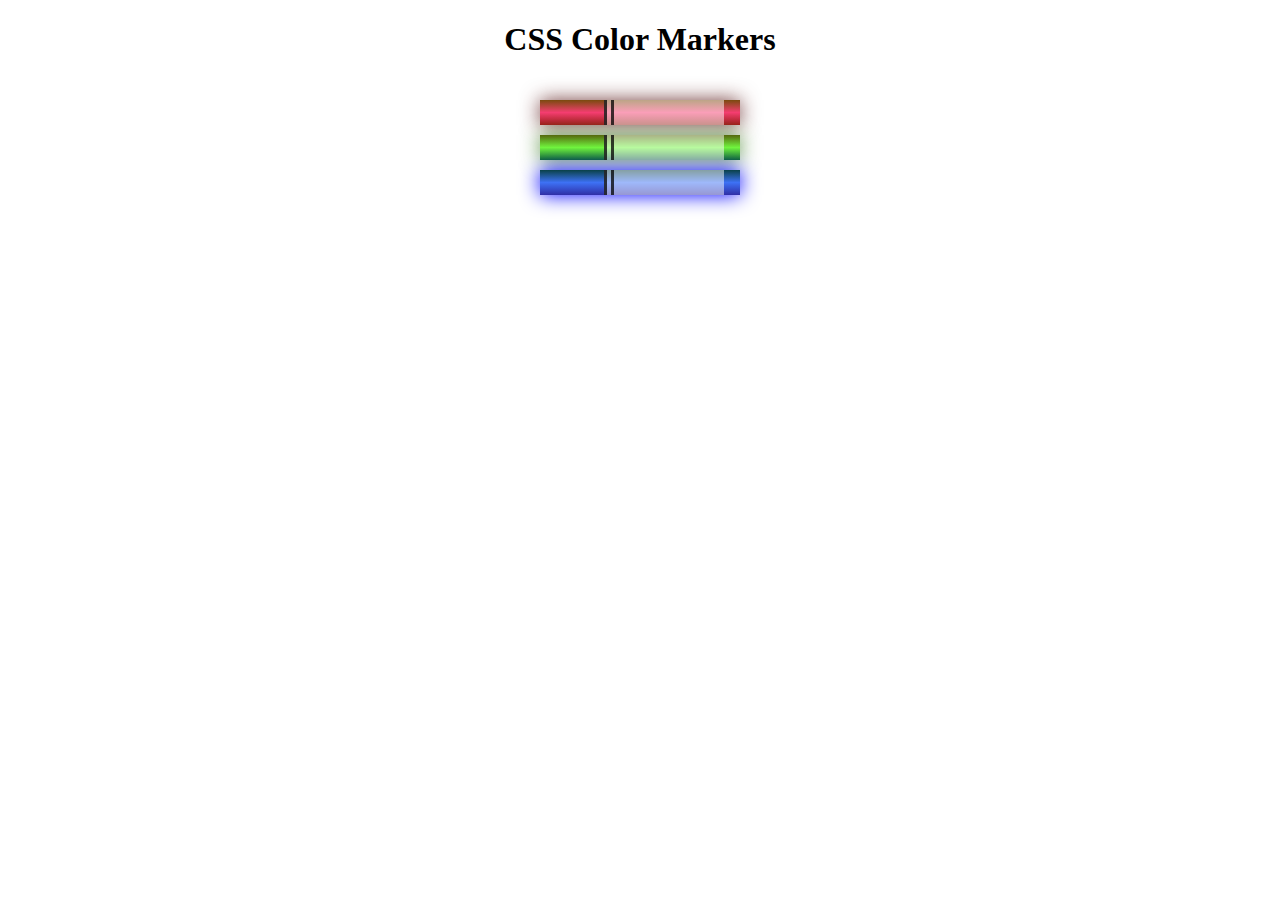
<file: Stage 001/CSS Color Markers/index.html>
<!DOCTYPE html>
<html lang="en">
  <head>
    <meta charset="utf-8" />
    <meta name="viewport" content="width=device-width, initial-scale=1.0" />
    <title>Colored Markers</title>
    <link rel="stylesheet" href="style.css" />
  </head>
  <body>
    <h1>CSS Color Markers</h1>
    <div class="container">
      <div class="marker red">
        <div class="cap"></div>
        <div class="sleeve"></div>
      </div>
      <div class="marker green">
        <div class="cap"></div>
        <div class="sleeve"></div>
      </div>
      <div class="marker blue">
        <div class="cap"></div>
        <div class="sleeve"></div>
      </div>
    </div>
  </body>
</html>
</file>
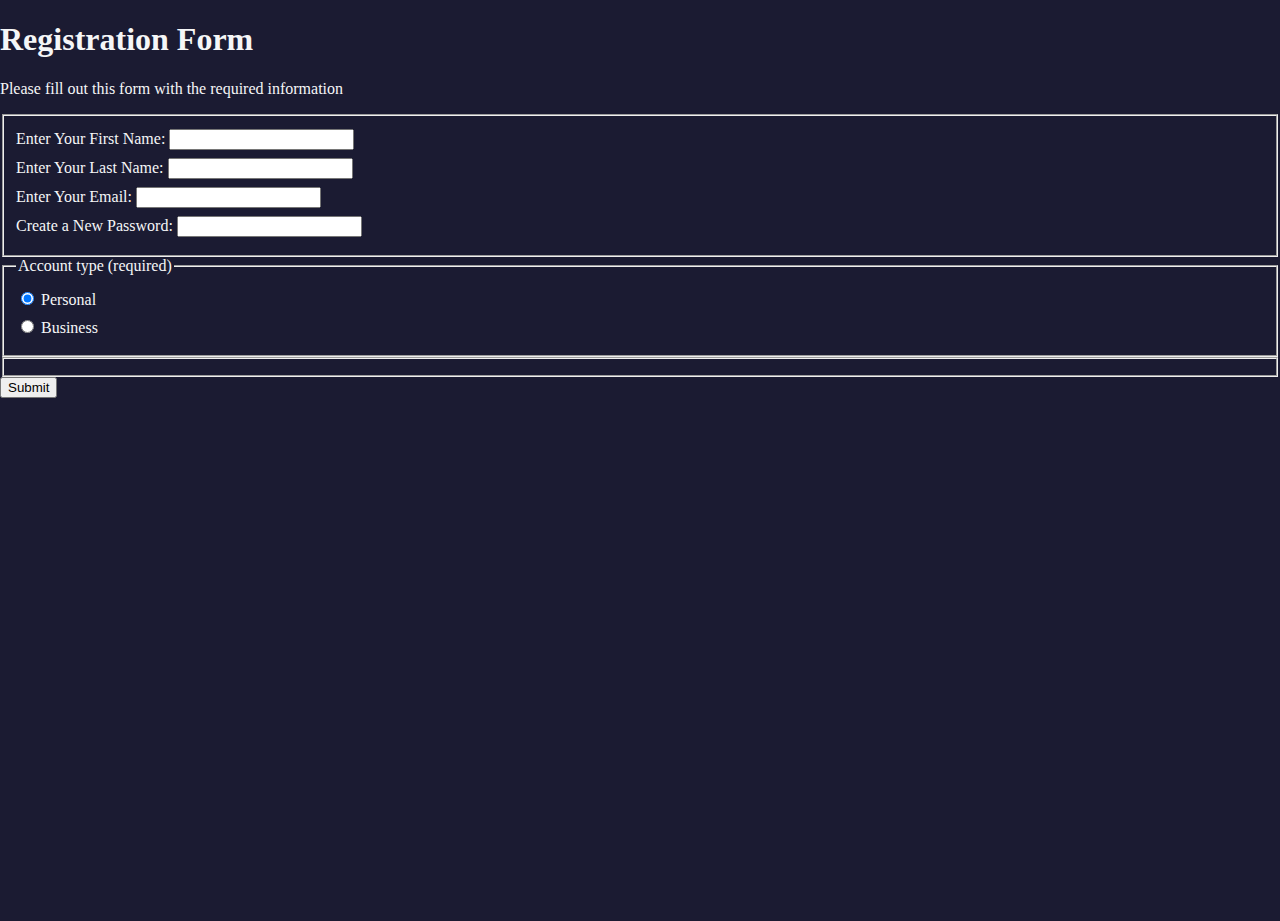
<file: Stage 001/Registration Form/index.html>
<!DOCTYPE html>
<html lang="en">
  <head>
    <meta charset="UTF-8" />
    <title>Registration Form</title>
    <link rel="stylesheet" href="styles.css" />
  </head>
  <body>
    <h1>Registration Form</h1>
    <p>Please fill out this form with the required information</p>
    <form method="post" action="https://register-demo.freecodecamp.org">
      <fieldset>
        <label for="first-name"
          >Enter Your First Name: <input id="first-name" type="text" required
        /></label>
        <label for="last-name"
          >Enter Your Last Name: <input id="last-name" type="text" required
        /></label>
        <label for="email"
          >Enter Your Email: <input id="email" type="email" required
        /></label>
        <label for="new-password"
          >Create a New Password:
          <input
            id="new-password"
            type="password"
            pattern="[a-z0-5]{8,}"
            required
        /></label>
      </fieldset>
      <fieldset>
        <legend>Account type (required)</legend>
        <label for="personal-account"
          ><input
            id="personal-account"
            type="radio"
            name="account-type"
            for="personal-account"
            checked
          />
          Personal</label
        >
        <label for="business-account"
          ><input id="business-account" type="radio" name="account-type" />
          Business</label
        >
      </fieldset>
      <fieldset></fieldset>
      <input type="submit" value="Submit" />
    </form>
  </body>
</html>
</file>
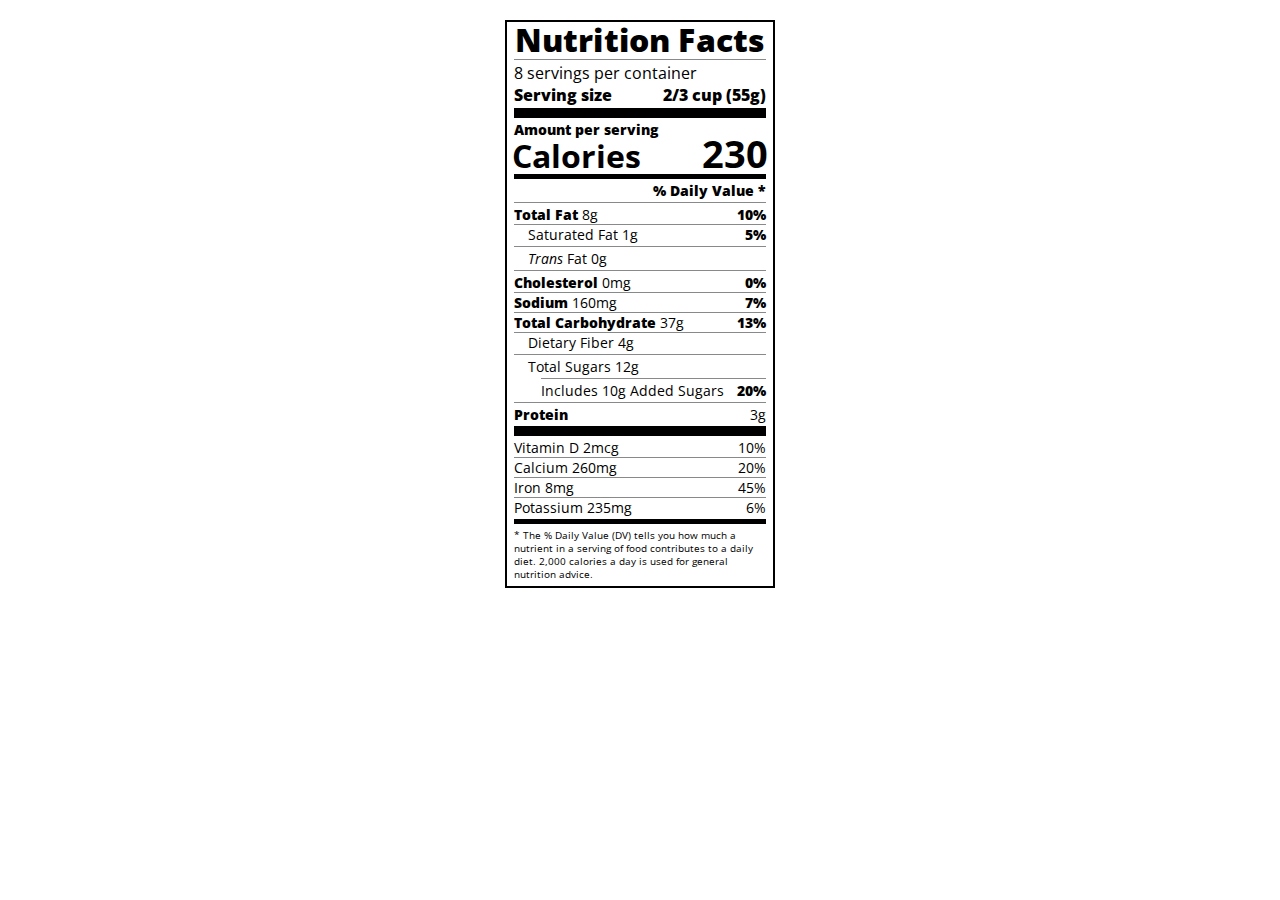
<file: Stage 002/Nutritional Label/index.html>
<!DOCTYPE html>
<html lang="en">

<head>
  <meta charset="UTF-8">
  <title>Nutrition Label</title>
  <link href="https://fonts.googleapis.com/css?family=Open+Sans:400,700,800" rel="stylesheet">
  <link href="style.css" rel="stylesheet">
</head>

<body>
  <div class="label">
    <header>
      <h1 class="bold">Nutrition Facts</h1>
      <div class="divider"></div>
      <p>8 servings per container</p>
      <p class="bold">Serving size <span>2/3 cup (55g)</span></p>
    </header>
    <div class="divider large"></div>
    <div class="calories-info">
      <div class="left-container">
        <h2 class="bold small-text">Amount per serving</h2>
        <p>Calories</p>
      </div>
      <span>230</span>
    </div>
    <div class="divider medium"></div>
    <div class="daily-value small-text">
      <p class="bold right no-divider">% Daily Value *</p>
      <div class="divider"></div>
      <p><span><span class="bold">Total Fat</span> 8g</span> <span class="bold">10%</span></p>
      <p class="indent no-divider">Saturated Fat 1g <span class="bold">5%</span></p>
      <div class="divider"></div>
      <p class="indent no-divider"><span><i>Trans</i> Fat 0g</span></p>
      <div class="divider"></div>
      <p><span><span class="bold">Cholesterol</span> 0mg</span> <span class="bold">0%</span></p>
      <p><span><span class="bold">Sodium</span> 160mg</span> <span class="bold">7%</span></p>
      <p><span><span class="bold">Total Carbohydrate</span> 37g</span> <span class="bold">13%</span></p>
      <p class="indent no-divider">Dietary Fiber 4g</p>
      <div class="divider"></div>
      <p class="indent no-divider">Total Sugars 12g</p>
      <div class="divider double-indent"></div>
      <p class="double-indent no-divider">Includes 10g Added Sugars <span class="bold">20%</span>
      <div class="divider"></div>
      <p class="no-divider"><span class="bold">Protein</span> 3g</p>
      <div class="divider large"></div>
      <p>Vitamin D 2mcg <span>10%</span></p>
      <p>Calcium 260mg <span>20%</span></p>
      <p>Iron 8mg <span>45%</span></p>
      <p class="no-divider">Potassium 235mg <span>6%</span></p>
    </div>
    <div class="divider medium"></div>
    <p class="note">* The % Daily Value (DV) tells you how much a nutrient in a serving of food contributes to a daily
      diet. 2,000 calories a day is used for general nutrition advice.</p>
  </div>
</body>
</html>
</file>
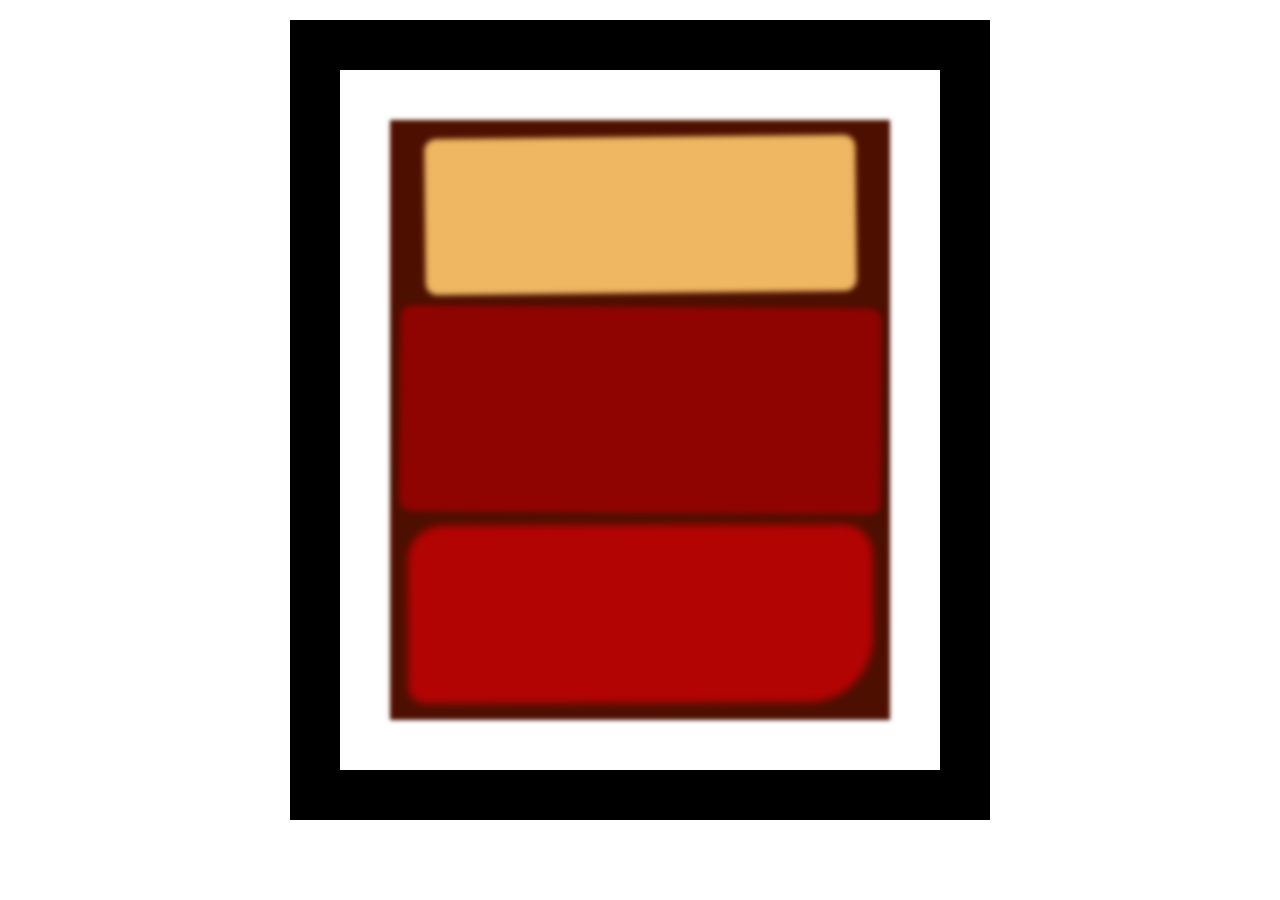
<file: Stage 002/Rothko Painting/index.html>
<!DOCTYPE html>
<html lang="en">
  <head>
    <meta charset="UTF-8" />
    <title>Rothko Painting</title>
    <link href="styles.css" rel="stylesheet" />
  </head>
  <body>
    <div class="frame">
      <div class="canvas">
        <div class="one"></div>
        <div class="two"></div>
        <div class="three"></div>
      </div>
    </div>
  </body>
</html>
</file>
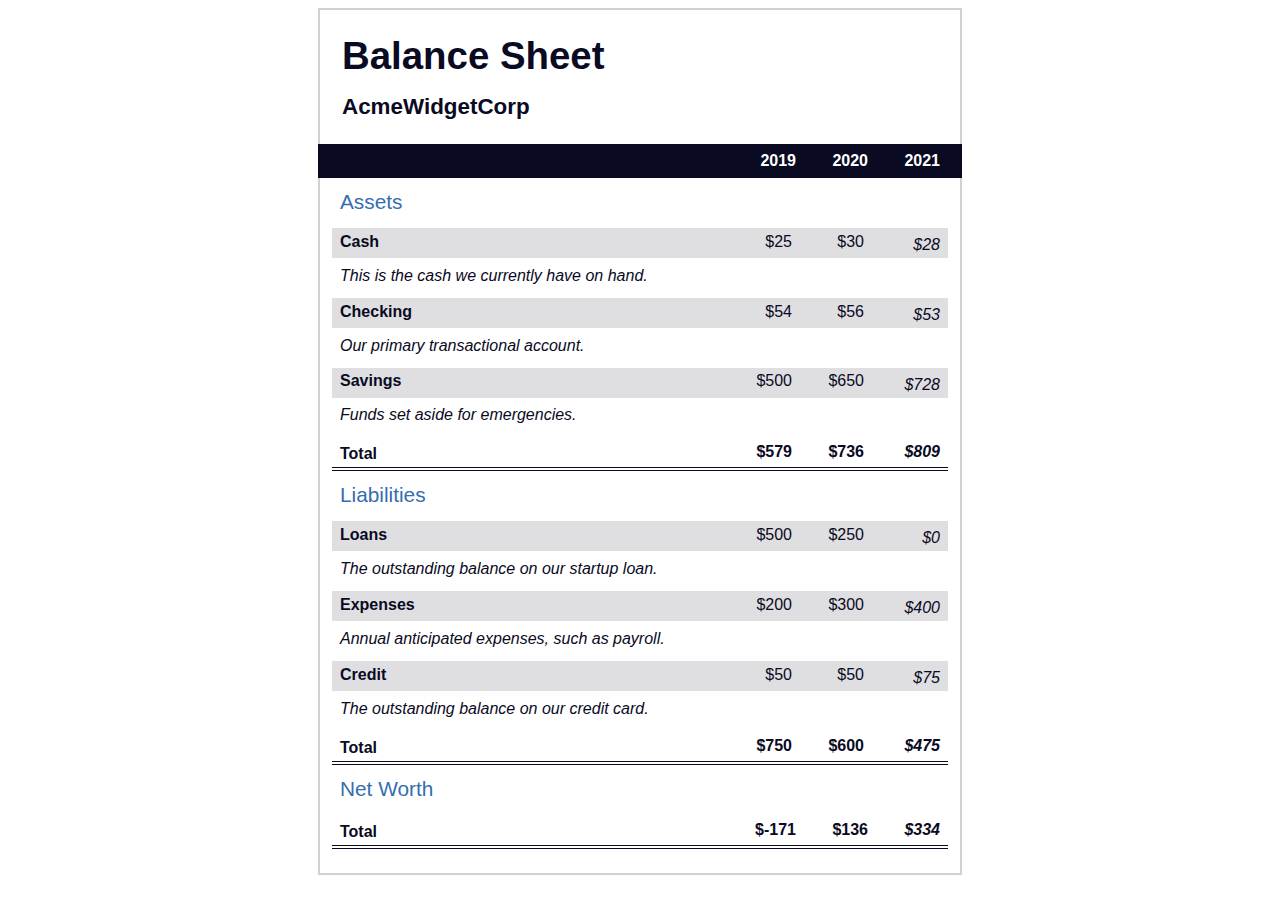
<file: Stage 003/Balance Sheet/index.html>
<!DOCTYPE html>
<html lang="en">
  <head>
    <meta charset="UTF-8">
    <meta name="viewport" content="width=device-width, initial-scale=1.0">
    <title>Balance Sheet</title>
    <link rel="stylesheet" href="style.css">
  </head>
  <body>
    <main>
      <section>
        <h1>
          <span class="flex">
            <span>AcmeWidgetCorp</span>
            <span>Balance Sheet</span>
          </span>
        </h1>
        <div id="years" aria-hidden="true">
          <span class="year">2019</span>
          <span class="year">2020</span>
          <span class="year">2021</span>
        </div>
        <div class="table-wrap">
          <table>
            <caption>Assets</caption>
            <thead>
              <tr>
                <td></td>
                <th><span class="sr-only year">2019</span></th>
                <th><span class="sr-only year">2020</span></th>
                <th class="current"><span class="sr-only year">2021</span></th>
              </tr>
            </thead>
            <tbody>
              <tr class="data">
                <th>Cash <span class="description">This is the cash we currently have on hand.</span></th>
                <td>$25</td>
                <td>$30</td>
                <td class="current">$28</td>
              </tr>
              <tr class="data">
                <th>Checking <span class="description">Our primary transactional account.</span></th>
                <td>$54</td>
                <td>$56</td>
                <td class="current">$53</td>
              </tr>
              <tr class="data">
                <th>Savings <span class="description">Funds set aside for emergencies.</span></th>
                <td>$500</td>
                <td>$650</td>
                <td class="current">$728</td>
              </tr>
              <tr class="total">
                <th>Total <span class="sr-only">Assets</span></th>
                <td>$579</td>
                <td>$736</td>
                <td class="current">$809</td>
              </tr>
            </tbody>
          </table>
          <table>
            <caption>Liabilities</caption>
            <thead>
              <tr>
              <td></td>
              <th><span class="sr-only">2019</span></th>
              <th><span class="sr-only">2020</span></th>
              <th><span class="sr-only">2021</span></th>
              </tr>
            </thead>
            <tbody>
              <tr class="data">
                <th>Loans <span class="description">The outstanding balance on our startup loan.</span></th>
                <td>$500</td>
                <td>$250</td>
                <td class="current">$0</td>
              </tr>
              <tr class="data">
                <th>Expenses <span class="description">Annual anticipated expenses, such as payroll.</span></th>
                <td>$200</td>
                <td>$300</td>
                <td class="current">$400</td>
              </tr>
              <tr class="data">
                <th>Credit <span class="description">The outstanding balance on our credit card.</span></th>
                <td>$50</td>
                <td>$50</td>
                <td class="current">$75</td>
              </tr>
              <tr class="total">
                <th>Total <span class="sr-only">Liabilities</span></th>
                <td>$750</td>
                <td>$600</td>
                <td class="current">$475</td>
              </tr>
            </tbody>
          </table>
          <table>
            <caption>Net Worth</caption>
            <thead>
              <tr>
              <td></td>
              <th><span class="sr-only">2019</span></th>
              <th><span class="sr-only">2020</span></th>
              <th><span class="sr-only">2021</span></th>
              </tr>
            </thead>
            <tbody>
              <tr class="total">
                <th>Total <span class="sr-only">Net Worth</span></th>
                <td>$-171</td>
                <td>$136</td>
                <td class="current">$334</td>
              </tr>
            </tbody>
          </table>
        </div>
      </section>
    </main>
  </body>
</html>
</file>
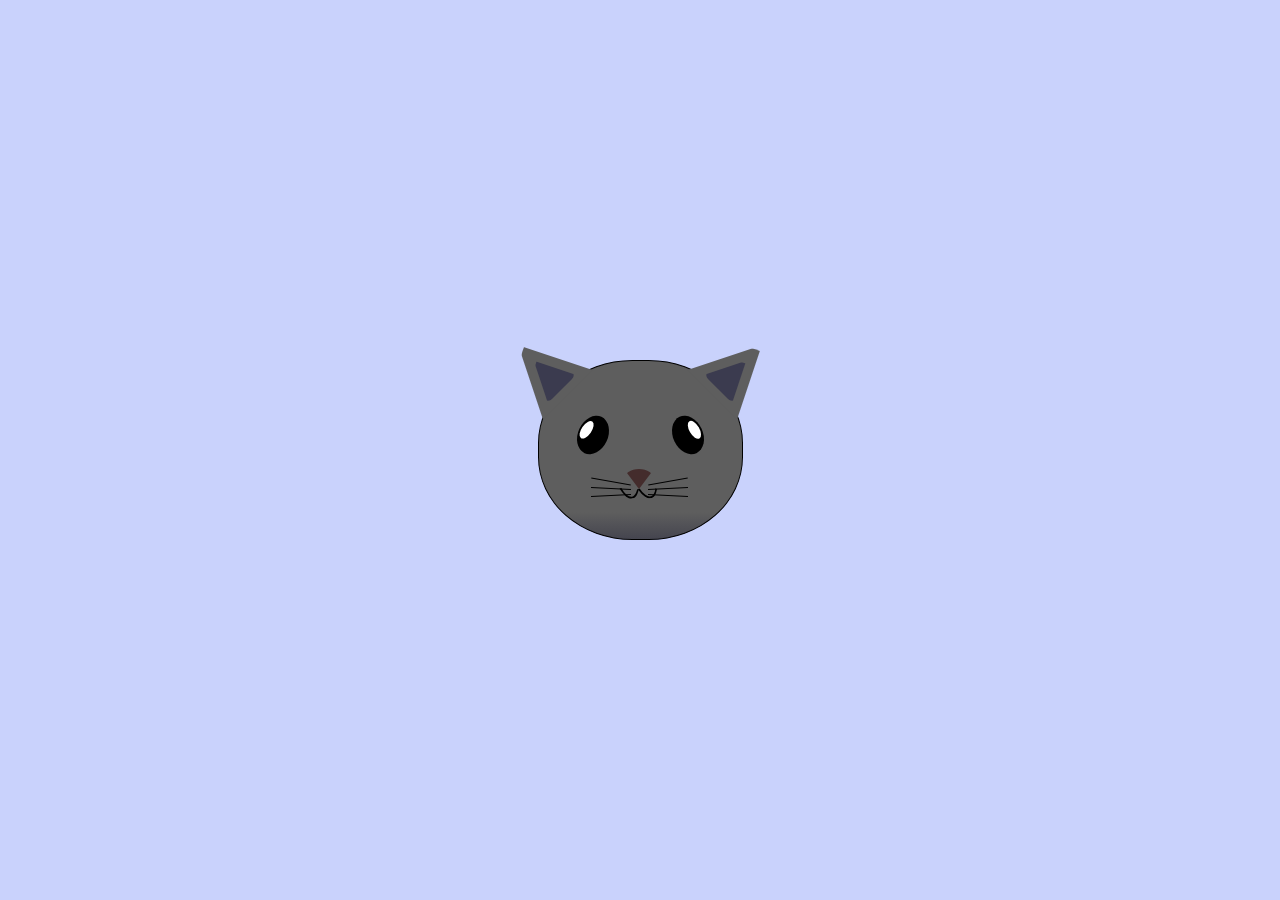
<file: Stage 003/Cat Painting/index.html>
<!DOCTYPE html>
<html lang="en">
  <head>
    <meta charset="UTF-8" />
    <title>fCC Cat Painting</title>
    <link rel="stylesheet" href="style.css" />
  </head>
  <body>
    <main>
      <div class="cat-head">
        <div class="cat-ears">
          <div class="cat-left-ear">
            <div class="cat-left-inner-ear"></div>
          </div>
          <div class="cat-right-ear">
            <div class="cat-right-inner-ear"></div>
          </div>
        </div>

        <div class="cat-eyes">
          <div class="cat-left-eye">
            <div class="cat-left-inner-eye"></div>
          </div>
          <div class="cat-right-eye">
            <div class="cat-right-inner-eye"></div>
          </div>
        </div>

        <div class="cat-nose"></div>

        <div class="cat-mouth">
          <div class="cat-mouth-line-left"></div>
          <div class="cat-mouth-line-right"></div>
        </div>

        <div class="cat-whiskers">
          <div class="cat-whiskers-left">
            <div class="cat-whisker-left-top"></div>
            <div class="cat-whisker-left-middle"></div>
            <div class="cat-whisker-left-bottom"></div>
          </div>
          <div class="cat-whiskers-right">
            <div class="cat-whisker-right-top"></div>
            <div class="cat-whisker-right-middle"></div>
            <div class="cat-whisker-right-bottom"></div>
          </div>
        </div>
      </div>
    </main>
  </body>
</html>
</file>
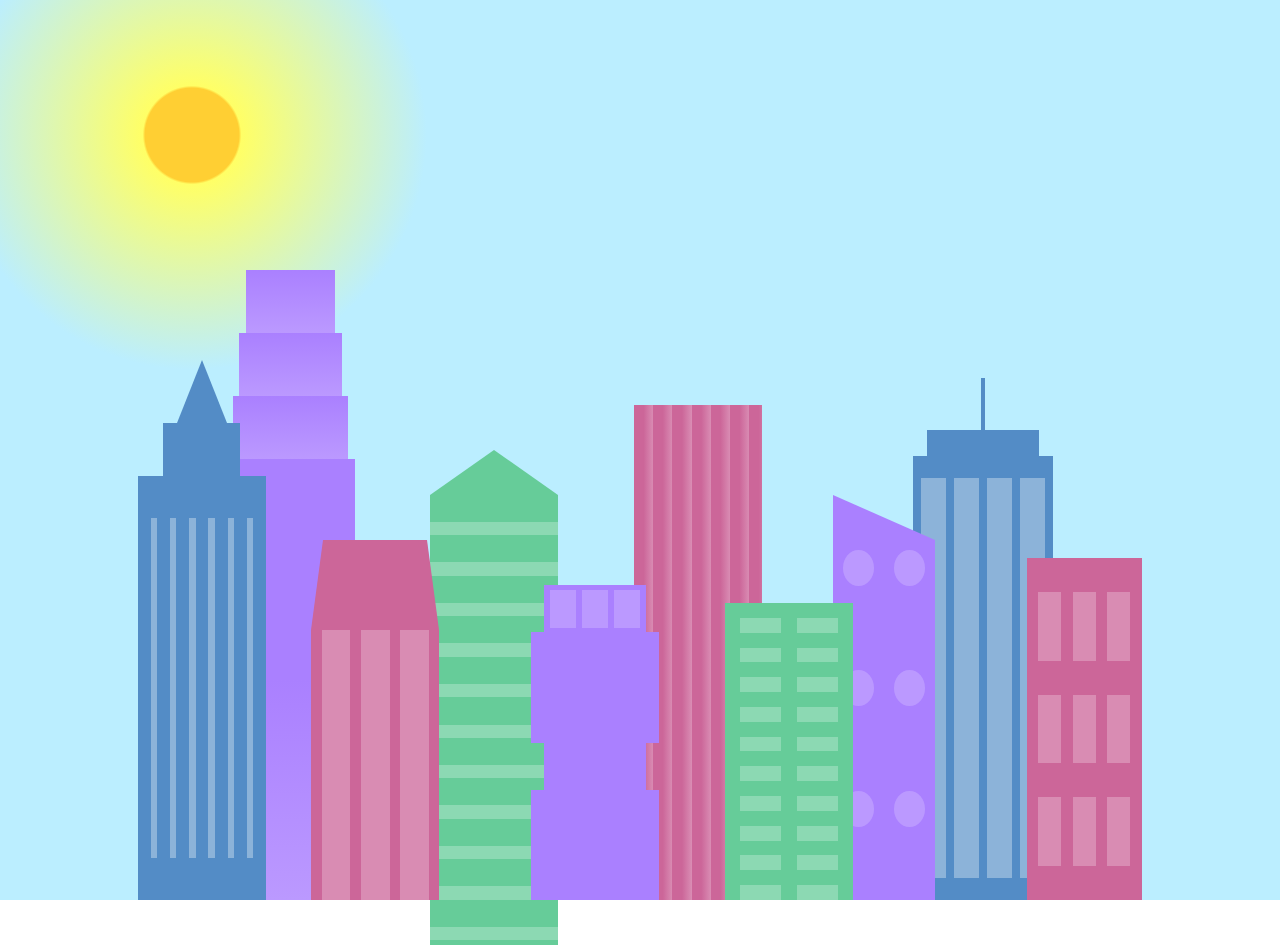
<file: Stage 004/City Skyline/index.html>
<!DOCTYPE html>
<html lang="en">    
  <head>
    <meta charset="UTF-8">
    <title>City Skyline</title>
    <link href="style.css" rel="stylesheet" />   
  </head>

  <body>
    <div class="background-buildings sky">
      <div></div>
      <div></div>
      <div class="bb1 building-wrap">
        <div class="bb1a bb1-window"></div>
        <div class="bb1b bb1-window"></div>
        <div class="bb1c bb1-window"></div>
        <div class="bb1d"></div>
      </div>
      <div class="bb2">
        <div class="bb2a"></div>
        <div class="bb2b"></div>
      </div>
      <div class="bb3"></div>
      <div></div>
      <div class="bb4 building-wrap">
        <div class="bb4a"></div>
        <div class="bb4b"></div>
        <div class="bb4c window-wrap">
          <div class="bb4-window"></div>
          <div class="bb4-window"></div>
          <div class="bb4-window"></div>
          <div class="bb4-window"></div>
        </div>
      </div>
      <div></div>
      <div></div>
    </div>

    <div class="foreground-buildings">
      <div></div>
      <div></div>
      <div class="fb1 building-wrap">
        <div class="fb1a"></div>
        <div class="fb1b"></div>
        <div class="fb1c"></div>
      </div>
      <div class="fb2">
        <div class="fb2a"></div>
        <div class="fb2b window-wrap">
          <div class="fb2-window"></div>
          <div class="fb2-window"></div>
          <div class="fb2-window"></div>
        </div>
      </div>
      <div></div>
      <div class="fb3 building-wrap">
        <div class="fb3a window-wrap">
          <div class="fb3-window"></div>
          <div class="fb3-window"></div>
          <div class="fb3-window"></div>
        </div>
        <div class="fb3b"></div>
        <div class="fb3a"></div>
        <div class="fb3b"></div>
      </div>
      <div class="fb4">
        <div class="fb4a"></div>
        <div class="fb4b">
          <div class="fb4-window"></div>
          <div class="fb4-window"></div>
          <div class="fb4-window"></div>
          <div class="fb4-window"></div>
          <div class="fb4-window"></div>
          <div class="fb4-window"></div>
        </div>
      </div>
      <div class="fb5"></div>
      <div class="fb6"></div>
      <div></div>
      <div></div>
    </div>
  </body>
</html>
</file>
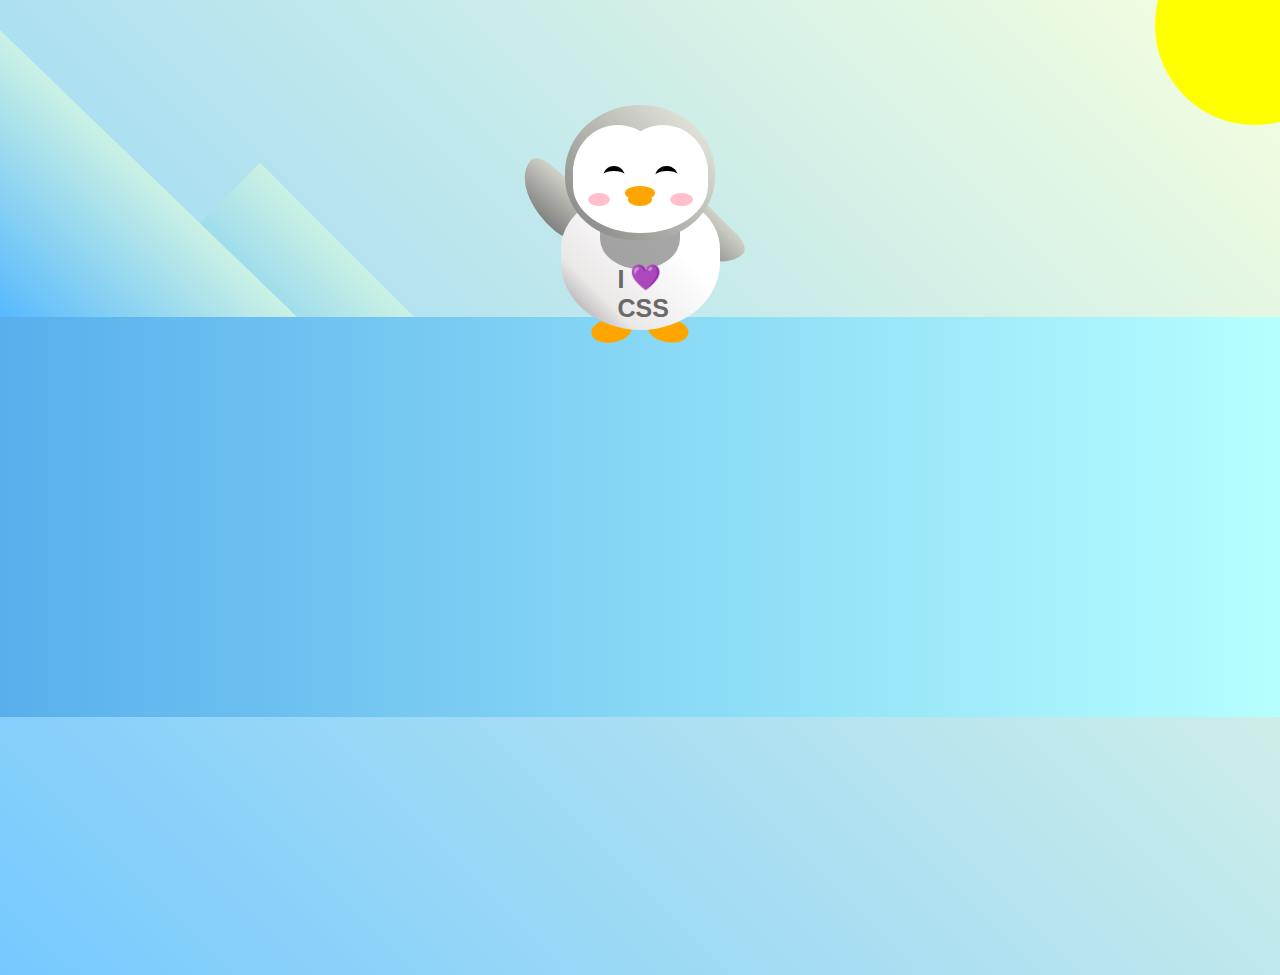
<file: Stage 005/Penguin/index.html>
<!DOCTYPE html>
<html lang="en">
  <head>
    <meta charset="UTF-8" />
    <link rel="stylesheet" href="style.css" />
    <title>Penguin</title>
    <meta name="viewport" content="width=device-width, initial-scale=1.0" />
  </head>

  <body>
    <div class="left-mountain"></div>
    <div class="back-mountain"></div>
    <div class="sun"></div>
    <div class="penguin">
      <div class="penguin-head">
        <div class="face left"></div>
        <div class="face right"></div>
        <div class="chin"></div>
        <div class="eye left">
          <div class="eye-lid"></div>
        </div>
        <div class="eye right">
          <div class="eye-lid"></div>
        </div>
        <div class="blush left"></div>
        <div class="blush right"></div>
        <div class="beak top"></div>
        <div class="beak bottom"></div>
      </div>
      <div class="shirt">
        <div>💜</div>
        <p>I CSS</p>
      </div> 
      <div class="penguin-body">
        <div class="arm left"></div>
        <div class="arm right"></div>
        <div class="foot left"></div>
        <div class="foot right"></div>
      </div>
    </div>

    <div class="ground"></div>
  </body>
</html>
</file>
<file: Stage 001/CSS Color Markers/style.css>
h1 {
  text-align: center;
}

.container {
  background-color: rgb(255, 255, 255);
  padding: 10px 0;
}

.marker {
  width: 200px;
  height: 25px;
  margin: 10px auto;
}

.cap {
  width: 60px;
  height: 25px;
}

.sleeve {
  width: 110px;
  height: 25px;
  background-color: rgba(255, 255, 255, 0.5);
  border-left: 10px double rgba(0, 0, 0, 0.75);
}

.cap,
.sleeve {
  display: inline-block;
}

.red {
  background: linear-gradient(
    rgb(122, 74, 14),
    rgb(245, 62, 113),
    rgb(162, 27, 27)
  );
  box-shadow: 0 0 20px 0 rgba(83, 14, 14, 0.8);
}

.green {
  background: linear-gradient(#55680d, #71f53e, #116c31);
  box-shadow: 0 0 20px 0 #3b7e20cc;
}

.blue {
  background: linear-gradient(
    hsl(186, 76%, 16%),
    hsl(223, 90%, 60%),
    hsl(240, 56%, 42%)
  );
  box-shadow: 0 0 20px 0 blue;
}
</file>
<file: Stage 001/Registration Form/styles.css>
body {
  width: 100%;
  height: 100vh;
  margin: 0;
  background-color: #1b1b32;
  color: #f5f6f7;
}

label {
  display: block;
  margin: 0.5rem 0;
}
</file>
<file: Stage 002/Nutritional Label/style.css>
* {
  box-sizing: border-box;
}

html {
  font-size: 16px;
}

body {
  font-family: "Open Sans", sans-serif;
}

.label {
  border: 2px solid black;
  width: 270px;
  margin: 20px auto;
  padding: 0 7px;
}

header h1 {
  text-align: center;
  margin: -4px 0;
  letter-spacing: 0.15px;
}

p {
  margin: 0;
  display: flex;
  justify-content: space-between;
}

.divider {
  border-bottom: 1px solid #888989;
  margin: 2px 0;
}

.bold {
  font-weight: 800;
}

.large {
  height: 10px;
}

.large,
.medium {
  background-color: black;
  border: 0;
}

.medium {
  height: 5px;
}

.small-text {
  font-size: 0.85rem;
}

.calories-info {
  display: flex;
  justify-content: space-between;
  align-items: flex-end;
}

.calories-info h2 {
  margin: 0;
}

.left-container p {
  margin: -5px -2px;
  font-size: 2em;
  font-weight: 700;
}

.calories-info span {
  margin: -7px -2px;
  font-size: 2.4em;
  font-weight: 700;
}

.right {
  justify-content: flex-end;
}

.indent {
  margin-left: 1em;
}

.double-indent {
  margin-left: 2em;
}

.daily-value p:not(.no-divider) {
  border-bottom: 1px solid #888989;
}

.note {
  font-size: 0.6rem;
  margin: 5px 0;
}
</file>
<file: Stage 002/Rothko Painting/styles.css>
.canvas {
  width: 500px;
  height: 600px;
  background-color: #4d0f00;
  overflow: hidden;
  filter: blur(2px);
}

.frame {
  border: 50px solid black;
  width: 500px;
  padding: 50px;
  margin: 20px auto;
}

.one {
  width: 425px;
  height: 150px;
  background-color: #efb762;
  margin: 20px auto;
  box-shadow: 0 0 3px 3px #efb762;
  border-radius: 9px;
  transform: rotate(-0.6deg);
}

.two {
  width: 475px;
  height: 200px;
  background-color: #8f0401;
  margin: 0 auto 20px;
  box-shadow: 0 0 3px 3px #8f0401;
  border-radius: 8px 10px;
  transform: rotate(0.4deg);
}

.one,
.two {
  filter: blur(1px);
}

.three {
  width: 91%;
  height: 28%;
  background-color: #b20403;
  margin: auto;
  filter: blur(2px);
  box-shadow: 0 0 5px 5px #b20403;
  border-radius: 30px 25px 60px 12px;
  transform: rotate(-0.2deg);
}
</file>
<file: Stage 003/Balance Sheet/style.css>
span[class~="sr-only"] {
  border: 0 !important;
  clip: rect(1px, 1px, 1px, 1px) !important;
  clip-path: inset(50%) !important;
  height: 1px !important;
  width: 1px !important;
  position: absolute !important;
  overflow: hidden !important;
  white-space: nowrap !important;
  padding: 0 !important;
  margin: -1px !important;
}

html {
  box-sizing: border-box;
}

body {
  font-family: sans-serif;
  color: #0a0a23;
}

h1 {
  max-width: 37.25rem;
  margin: 0 auto;
  padding: 1.5rem 1.25rem;
}

h1 .flex {
  display: flex;
  flex-direction: column-reverse;
  gap: 1rem;
}

h1 .flex span:first-of-type {
  font-size: 0.7em;
}

h1 .flex span:last-of-type {
  font-size: 1.2em;
}

section {
  max-width: 40rem;
  margin: 0 auto;
  border: 2px solid #d0d0d5;
}

#years {
  display: flex;
  justify-content: flex-end;
  position: sticky;
  z-index: 999;
  top: 0;
  background: #0a0a23;
  color: #fff;
  padding: 0.5rem calc(1.25rem + 2px) 0.5rem 0;
  margin: 0 -2px;
}

#years span[class] {
  font-weight: bold;
  width: 4.5rem;
  text-align: right;
}

.table-wrap {
  padding: 0 0.75rem 1.5rem 0.75rem;
}

table {
  border-collapse: collapse;
  border: 0;
  width: 100%;
  position: relative;
  margin-top: 3rem;
}

table caption {
  color: #356eaf;
  font-size: 1.3em;
  font-weight: normal;
  position: absolute;
  top: -2.25rem;
  left: 0.5rem;
}

tbody td {
  width: 100vw;
  min-width: 4rem;
  max-width: 4rem;
}

tbody th {
  width: calc(100% - 12rem);
}

tr[class="total"] {
  border-bottom: 4px double #0a0a23;
  font-weight: bold;
}

tr[class="total"] th {
  text-align: left;
  padding: 0.5rem 0 0.25rem 0.5rem;
}

tr.total td {
  text-align: right;
  padding: 0 0.25rem;
}

tr.total td:nth-of-type(3) {
  padding-right: 0.5rem;
}

tr.total:hover {
  background-color: #99c9ff;
}

td.current {
  font-style: italic;
}

tr.data {
  background-image: linear-gradient(
    to bottom,
    #dfdfe2 1.845rem,
    white 1.845rem
  );
}

tr.data th {
  text-align: left;
  padding-top: 0.3rem;
  padding-left: 0.5rem;
}

tr.data th .description {
  display: block;
  font-weight: normal;
  font-style: italic;
  padding: 1rem 0 0.75rem;
  margin-right: -13.5rem;
}

tr.data td {
  vertical-align: top;
  padding: 0.3rem 0.25rem 0;
  text-align: right;
}

tr.data td:last-of-type {
  padding: 0.5rem;
}
</file>
<file: Stage 003/Cat Painting/style.css>
* {
  box-sizing: border-box;
}

body {
  background-color: #c9d2fc;
}

.cat-head {
  position: absolute;
  right: 0;
  left: 0;
  top: 0;
  bottom: 0;
  margin: auto;
  background: linear-gradient(#5e5e5e 85%, #45454f 100%);
  width: 205px;
  height: 180px;
  border: 1px solid #000;
  border-radius: 46%;
}

.cat-left-ear {
  position: absolute;
  top: -26px;
  left: -31px;
  z-index: 1;
  border-top-left-radius: 90px;
  border-top-right-radius: 10px;
  transform: rotate(-45deg);
  border-left: 35px solid transparent;
  border-right: 35px solid transparent;
  border-bottom: 70px solid #5e5e5e;
}

.cat-right-ear {
  position: absolute;
  top: -26px;
  left: 163px;
  z-index: 1;
  transform: rotate(45deg);
  border-top-left-radius: 90px;
  border-top-right-radius: 10px;
  border-left: 35px solid transparent;
  border-right: 35px solid transparent;
  border-bottom: 70px solid #5e5e5e;
}

.cat-left-inner-ear {
  position: absolute;
  top: 22px;
  left: -20px;
  border-top-left-radius: 90px;
  border-top-right-radius: 10px;
  border-bottom-right-radius: 40%;
  border-bottom-left-radius: 40%;
  border-left: 20px solid transparent;
  border-right: 20px solid transparent;
  border-bottom: 40px solid #3b3b4f;
}

.cat-right-inner-ear {
  position: absolute;
  top: 22px;
  left: -20px;
  border-top-left-radius: 90px;
  border-top-right-radius: 10px;
  border-bottom-right-radius: 40%;
  border-bottom-left-radius: 40%;
  border-left: 20px solid transparent;
  border-right: 20px solid transparent;
  border-bottom: 40px solid #3b3b4f;
}

.cat-left-eye {
  position: absolute;
  top: 54px;
  left: 39px;
  border-radius: 60%;
  transform: rotate(25deg);
  width: 30px;
  height: 40px;
  background-color: #000;
}

.cat-right-eye {
  position: absolute;
  top: 54px;
  left: 134px;
  border-radius: 60%;
  transform: rotate(-25deg);
  width: 30px;
  height: 40px;
  background-color: #000;
}

.cat-left-inner-eye {
  position: absolute;
  top: 8px;
  left: 2px;
  width: 10px;
  height: 20px;
  transform: rotate(10deg);
  background-color: #fff;
  border-radius: 60%;
}

.cat-right-inner-eye {
  position: absolute;
  top: 8px;
  left: 18px;
  transform: rotate(-5deg);
  width: 10px;
  height: 20px;
  background-color: #fff;
  border-radius: 60%;
}

.cat-nose {
  position: absolute;
  top: 108px;
  left: 85px;
  border-top-left-radius: 50%;
  border-bottom-right-radius: 50%;
  border-bottom-left-radius: 50%;
  transform: rotate(180deg);
  border-left: 15px solid transparent;
  border-right: 15px solid transparent;
  border-bottom: 20px solid #442c2c;
}

.cat-mouth div {
  width: 30px;
  height: 50px;
  border: 2px solid #000;
  border-radius: 190%/190px 150px 0 0;
  border-color: black transparent transparent transparent;
}

.cat-mouth-line-left {
  position: absolute;
  top: 88px;
  left: 74px;
  transform: rotate(170deg);
}

.cat-mouth-line-right {
  position: absolute;
  top: 88px;
  left: 91px;
  transform: rotate(165deg);
}

.cat-whiskers-left div {
  width: 40px;
  height: 1px;
  background-color: #000;
}

.cat-whiskers-right div {
  width: 40px;
  height: 1px;
  background-color: #000;
}

.cat-whisker-left-top {
  position: absolute;
  top: 120px;
  left: 52px;
  transform: rotate(10deg);
}

.cat-whisker-left-middle {
  position: absolute;
  top: 127px;
  left: 52px;
  transform: rotate(3deg);
}

.cat-whisker-left-bottom {
  position: absolute;
  top: 134px;
  left: 52px;
  transform: rotate(-3deg);
}

.cat-whisker-right-top {
  position: absolute;
  top: 120px;
  left: 109px;
  transform: rotate(-10deg);
}

.cat-whisker-right-middle {
  position: absolute;
  top: 127px;
  left: 109px;
  transform: rotate(-3deg);
}

.cat-whisker-right-bottom {
  position: absolute;
  top: 134px;
  left: 109px;
  transform: rotate(3deg);
}
</file>
<file: Stage 004/City Skyline/style.css>
:root {
  --building-color1: #aa80ff;
  --building-color2: #66cc99;
  --building-color3: #cc6699;
  --building-color4: #538cc6;
  --window-color1: #bb99ff;
  --window-color2: #8cd9b3;
  --window-color3: #d98cb3;
  --window-color4: #8cb3d9;
}

* {
  box-sizing: border-box;
}

body {
  height: 100vh;
  margin: 0;
  overflow: hidden;
}

.background-buildings, .foreground-buildings {
  width: 100%;
  height: 100%;
  display: flex;
  align-items: flex-end;
  justify-content: space-evenly;
  position: absolute;
  top: 0;
}

.building-wrap {
  display: flex;
  flex-direction: column;
  align-items: center;
}

.window-wrap {
  display: flex;
  align-items: center;
  justify-content: space-evenly;
}

.sky {
  background: radial-gradient(
      closest-corner circle at 15% 15%,
      #ffcf33,
      #ffcf33 20%,
      #ffff66 21%,
      #bbeeff 100%
    );
}

/* BACKGROUND BUILDINGS - "bb" stands for "background building" */
.bb1 {
  width: 10%;
  height: 70%;
}

.bb1a {
  width: 70%;
}
  
.bb1b {
  width: 80%;
}
  
.bb1c {
  width: 90%;
}

.bb1d {
  width: 100%;
  height: 70%;
  background: linear-gradient(
      var(--building-color1) 50%,
      var(--window-color1)
    );
}

.bb1-window {
  height: 10%;
  background: linear-gradient(
      var(--building-color1),
      var(--window-color1)
    );
}

.bb2 {
  width: 10%;
  height: 50%;
}

.bb2a {
  border-bottom: 5vh solid var(--building-color2);
  border-left: 5vw solid transparent;
  border-right: 5vw solid transparent;
}

.bb2b {
  width: 100%;
  height: 100%;
  background: repeating-linear-gradient(
      var(--building-color2),
      var(--building-color2) 6%,
      var(--window-color2) 6%,
      var(--window-color2) 9%
    );
}

.bb3 {
  width: 10%;
  height: 55%;
  background: repeating-linear-gradient(
      90deg,
      var(--building-color3),
      var(--building-color3),
      var(--window-color3) 15%
    );
}

.bb4 {
  width: 11%;
  height: 58%;
}

.bb4a {
  width: 3%;
  height: 10%;
  background-color: var(--building-color4);
}

.bb4b {
  width: 80%;
  height: 5%;
  background-color: var(--building-color4);
}
  
.bb4c {
  width: 100%;
  height: 85%;
  background-color: var(--building-color4);
}

.bb4-window {
  width: 18%;
  height: 90%;
  background-color: var(--window-color4);
}

/* FOREGROUND BUILDINGS - "fb" stands for "foreground building" */
.fb1 {
  width: 10%;
  height: 60%;
}

.fb1a {
  border-bottom: 7vh solid var(--building-color4);
  border-left: 2vw solid transparent;
  border-right: 2vw solid transparent;
}

.fb1b {
  width: 60%;
  height: 10%;
  background-color: var(--building-color4);
}
  
.fb1c {
  width: 100%;
  height: 80%;
  background: repeating-linear-gradient(
      90deg,
      var(--building-color4),
      var(--building-color4) 10%,
      transparent 10%,
      transparent 15%
    ),
    repeating-linear-gradient(
      var(--building-color4),
      var(--building-color4) 10%,
      var(--window-color4) 10%,
      var(--window-color4) 90%
    );
}

.fb2 {
  width: 10%;
  height: 40%;
}

.fb2a {
  width: 100%;
  border-bottom: 10vh solid var(--building-color3);
  border-left: 1vw solid transparent;
  border-right: 1vw solid transparent;
}

.fb2b {
  width: 100%;
  height: 75%;
  background-color: var(--building-color3);
}

.fb2-window {
  width: 22%;
  height: 100%;
  background-color: var(--window-color3);
}

.fb3 {
  width: 10%;
  height: 35%;
}
  
.fb3a {
  width: 80%;
  height: 15%;
  background-color: var(--building-color1);
}
  
.fb3b {
  width: 100%;
  height: 35%;
  background-color: var(--building-color1);
}

.fb3-window {
  width: 25%;
  height: 80%;
  background-color: var(--window-color1);
}

.fb4 {
  width: 8%;
  height: 45%;
  position: relative;
  left: 10%;
}

.fb4a {
  border-top: 5vh solid transparent;
  border-left: 8vw solid var(--building-color1);
}

.fb4b {
  width: 100%;
  height: 89%;
  background-color: var(--building-color1);
  display: flex;
  flex-wrap: wrap;
}

.fb4-window {
  width: 30%;
  height: 10%;
  border-radius: 50%;
  background-color: var(--window-color1);
  margin: 10%;
}

.fb5 {
  width: 10%;
  height: 33%;
  position: relative;
  right: 10%;
  background: repeating-linear-gradient(
      var(--building-color2),
      var(--building-color2) 5%,
      transparent 5%,
      transparent 10%
    ),
    repeating-linear-gradient(
      90deg,
      var(--building-color2),
      var(--building-color2) 12%,
      var(--window-color2) 12%,
      var(--window-color2) 44%
    );
}

.fb6 {
  width: 9%;
  height: 38%;
  background: repeating-linear-gradient(
      90deg,
      var(--building-color3),
      var(--building-color3) 10%,
      transparent 10%,
      transparent 30%
    ),
    repeating-linear-gradient(
      var(--building-color3),
      var(--building-color3) 10%,
      var(--window-color3) 10%,
      var(--window-color3) 30%
    );
}

@media (max-width: 1000px) {
  :root {
    --building-color1: #000;
    --building-color2: #000;
    --building-color3: #000;
    --building-color4: #000;
    --window-color1:#777;
    --window-color2:#777;
    --window-color3:#777;
    --window-color4:#777;
  }
  .sky {
    background: radial-gradient(
        closest-corner circle at 15% 15%,
        #ccc,
        #ccc 20%,
        #445 21%,
        #223 100%
      );
  }
}
</file>
<file: Stage 005/Penguin/style.css>
:root {
  --penguin-face: white;
  --penguin-picorna: orange;
  --penguin-skin: gray;
}

body {
  background: linear-gradient(45deg, rgb(118, 201, 255), rgb(247, 255, 222));
  margin: 0;
  padding: 0;
  width: 100%;
  height: 100vh;
  overflow: hidden;
}

.left-mountain {
  width: 300px;
  height: 300px;
  background: linear-gradient(rgb(203, 241, 228), rgb(80, 183, 255));
  position: absolute;
  transform: skew(0deg, 44deg);
  z-index: 2;
  margin-top: 100px;
}

.back-mountain {
  width: 300px;
  height: 300px;
  background: linear-gradient(rgb(203, 241, 228), rgb(47, 170, 255));
  position: absolute;
  z-index: 1;
  transform: rotate(45deg);
  left: 110px;
  top: 225px;
}

.sun {
  width: 200px;
  height: 200px;
  background-color: yellow;
  position: absolute;
  border-radius: 50%;
  top: -75px;
  right: -75px;
}

.penguin {
  width: 300px;
  height: 300px;
  margin: auto;
  margin-top: 75px;
  z-index: 4;
  position: relative;
  transition: transform 1s ease-in-out 0ms;
}

.penguin * {
  position: absolute;
}

.penguin:active {
  transform: scale(1.5);
  cursor: not-allowed;
}

.penguin-head {
  width: 50%;
  height: 45%;
  background: linear-gradient(
    45deg,
    var(--penguin-skin),
    rgb(239, 240, 228)
  );
  border-radius: 70% 70% 65% 65%;
  top: 10%;
  left: 25%;
  z-index: 1;
}

.face {
  width: 60%;
  height: 70%;
  background-color: var(--penguin-face);
  border-radius: 70% 70% 60% 60%;
  top: 15%;
}

.face.left {
  left: 5%;
}

.face.right {
  right: 5%;
}

.chin {
  width: 90%;
  height: 70%;
  background-color: var(--penguin-face);
  top: 25%;
  left: 5%;
  border-radius: 70% 70% 100% 100%;
}

.eye {
  width: 15%;
  height: 17%;
  background-color: black;
  top: 45%;
  border-radius: 50%;
}

.eye.left {
  left: 25%;
}

.eye.right {
  right: 25%;
}

.eye-lid {
  width: 150%;
  height: 100%;
  background-color: var(--penguin-face);
  top: 25%;
  left: -23%;
  border-radius: 50%;
}

.blush {
  width: 15%;
  height: 10%;
  background-color: pink;
  top: 65%;
  border-radius: 50%;
}

.blush.left {
  left: 15%;
}

.blush.right {
  right: 15%;
}

.beak {
  height: 10%;
  background-color: var(--penguin-picorna);
  border-radius: 50%;
}

.beak.top {
  width: 20%;
  top: 60%;
  left: 40%;
}

.beak.bottom {
  width: 16%;
  top: 65%;
  left: 42%;
}

.shirt {
  font: bold 25px Helvetica, sans-serif;
  top: 165px;
  left: 127.5px;
  z-index: 1;
  color: #6a6969;
}

.shirt div {
  font-weight:  initial;
  top: 22.5px;
  left: 12px;
}

.penguin-body {
  width: 53%;
  height: 45%;
  background: linear-gradient(
    45deg,
    rgb(134, 133, 133) 0%,
    rgb(234, 231, 231) 25%,
    white 67%
  );
  border-radius: 80% 80% 100% 100%;
  top: 40%;
  left: 23.5%;
}

.penguin-body::before {
  content: "";
  position: absolute;
  width: 50%;
  height: 45%;
  background-color: var(--penguin-skin);
  top: 10%;
  left: 25%;
  border-radius: 0% 0% 100% 100%;
  opacity: 70%;
}

.arm {
  width: 30%;
  height: 60%;
  background: linear-gradient(
    90deg,
    var(--penguin-skin),
    rgb(209, 210, 199)
  );
  border-radius: 30% 30% 30% 120%;
  z-index: -1;
}

.arm.left {
  top: 35%;
  left: 5%;
  transform-origin: top left; 
  transform: rotate(130deg) scaleX(-1);
  animation: 3s linear infinite wave;
}

.arm.right {
  top: 0%;
  right: -5%;
  transform: rotate(-45deg);
}

@keyframes wave {
  10% {
    transform: rotate(110deg) scaleX(-1);
  }
  20% {
    transform: rotate(130deg) scaleX(-1);
  }
  30% {
    transform: rotate(110deg) scaleX(-1);
  }
  40% {
    transform: rotate(130deg) scaleX(-1);
  }
}

.foot {
  width:  15%;
  height: 30%;
  background-color: var(--penguin-picorna);
  top: 85%;
  border-radius: 50%;
  z-index: -1;
}

.foot.left {
  left: 25%;
  transform: rotate(80deg);
}

.foot.right {
  right: 25%;
  transform: rotate(-80deg);
}

.ground {
  width: 100vw;
  height: 400px;
  background: linear-gradient(90deg, rgb(88, 175, 236), rgb(182, 255, 255));
  z-index: 3;
  position: absolute;
  margin-top: -58px;
}
</file>
